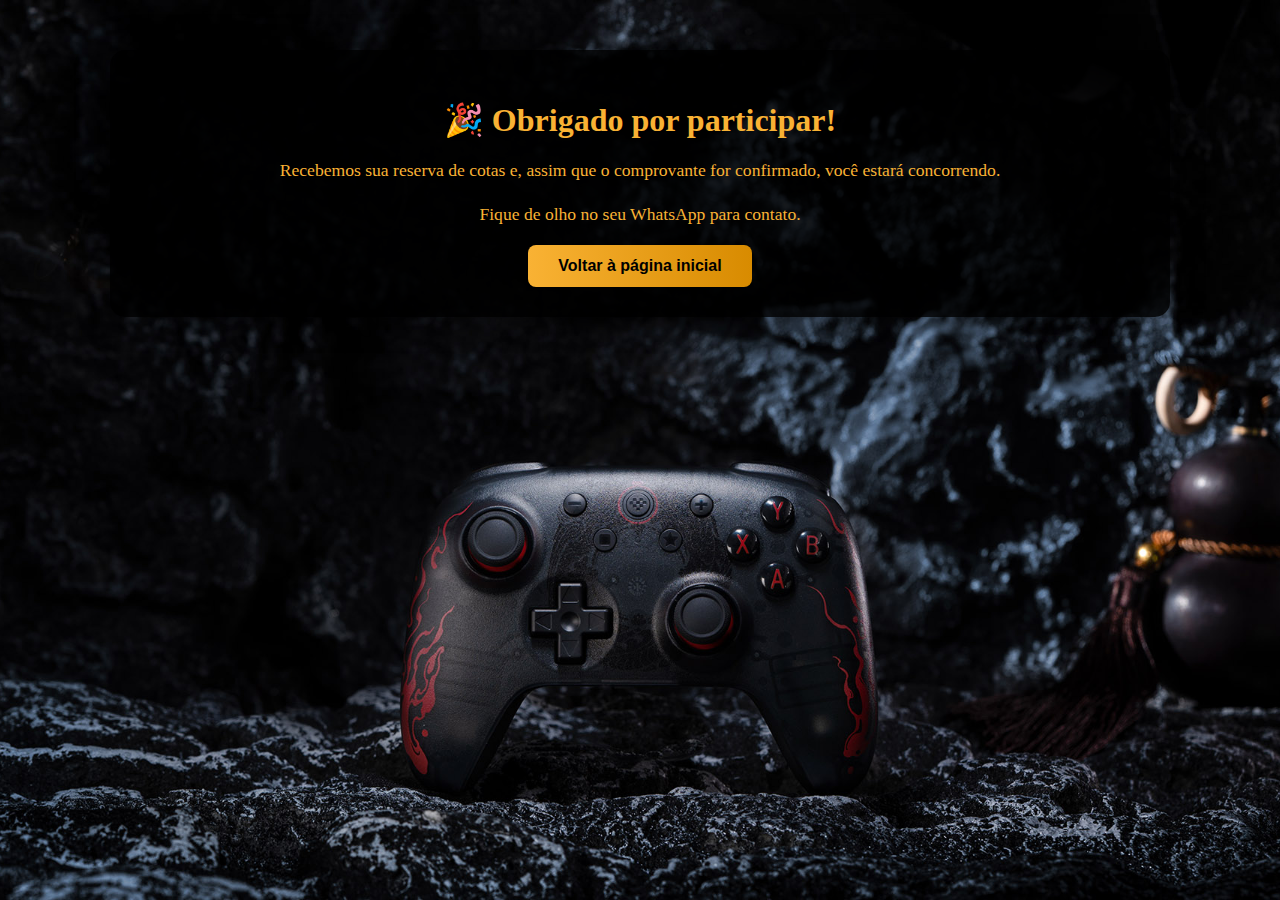
<file: obrigado.html>
<!DOCTYPE html>
<html lang="pt-BR">
<head>
  <meta charset="UTF-8" />
  <meta name="viewport" content="width=device-width, initial-scale=1" />
  <title>Obrigado pela compra!</title>
  <link rel="stylesheet" href="style.css" />
</head>
<body>
  <div class="container">
    <h1>🎉 Obrigado por participar!</h1>
    <p>Recebemos sua reserva de cotas e, assim que o comprovante for confirmado, você estará concorrendo.</p>
    <p>Fique de olho no seu WhatsApp para contato.</p>
    <a href="index.html"><button>Voltar à página inicial</button></a>
  </div>
</body>
</html>
</file>
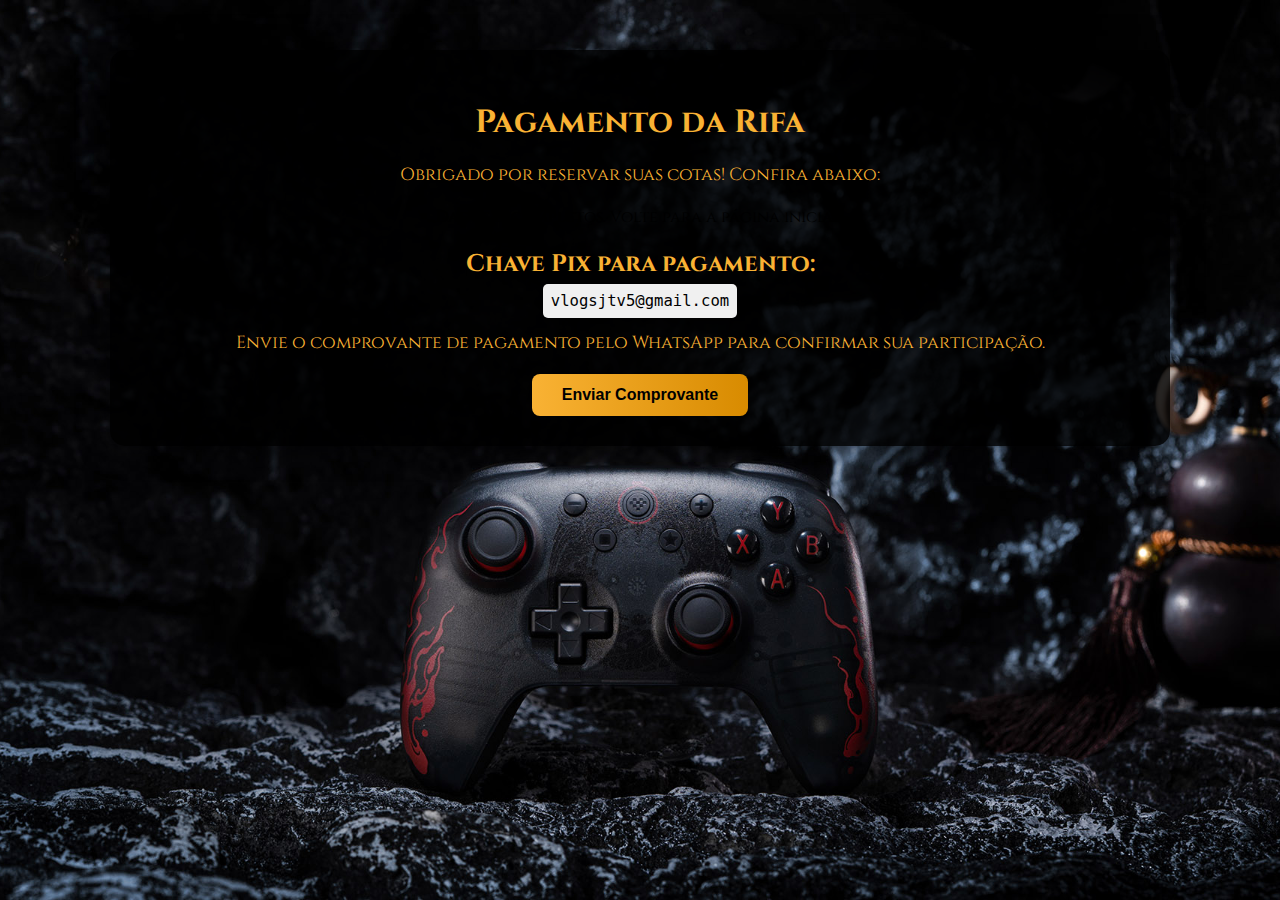
<file: pagamento.html>
<!DOCTYPE html>
<html lang="pt-BR">
<head>
  <meta charset="UTF-8" />
  <meta name="viewport" content="width=device-width, initial-scale=1" />
  <title>Pagamento da Rifa - Jão</title>
  <link href="https://fonts.googleapis.com/css2?family=Cinzel:wght@700&display=swap" rel="stylesheet">
  <link rel="stylesheet" href="style.css" />
</head>
<body>
  <div class="container">
    <h1>Pagamento da Rifa</h1>
    <p>Obrigado por reservar suas cotas! Confira abaixo:</p>

    <div id="info"></div>

    <h2>Chave Pix para pagamento:</h2>
    <code id="pixKey" style="font-size:1.2em; background:#f0f0f0; padding:8px; border-radius:5px; user-select: all;">vlogsjtv5@gmail.com</code>

    <p>Envie o comprovante de pagamento pelo WhatsApp para confirmar sua participação.</p>

    <button onclick="enviarComprovante()">Enviar Comprovante</button>
  </div>

  <script>
    // Pega os parâmetros da URL
    const params = new URLSearchParams(window.location.search);
    const nome = params.get("nome");
    const cpf = params.get("cpf");
    const cotas = params.get("cotas");

    const infoDiv = document.getElementById("info");
    if (nome && cpf && cotas) {
      infoDiv.innerHTML = `
        <p><strong>Nome:</strong> ${nome}</p>
        <p><strong>WhatsApp:</strong> ${whatsapp}</p>
        <p><strong>Cotas reservadas:</strong> ${cotas}</p>
        <p><strong>Total:</strong> R$${cotas.split(",").length}</p>
      `;
    } else {
      infoDiv.textContent = "Dados incompletos. Volte para a página inicial.";
    }

    function enviarComprovante() {
    const mensagem = `Olá! Fiz o pagamento da rifa com os seguintes dados:\n\nNome: ${nome}\nCPF: ${cpf}\nCotas: ${cotas}\nValor: R$${cotas.split(",").length * 2},00\n\nSegue o comprovante.`;      const seuNumero = "+5521969880437"; // só números
      const url = `https://wa.me/${seuNumero}?text=${encodeURIComponent(msg)}`;
      window.open(url, "_blank");
    }
  </script>
</body>
</html>
</file>
<file: style.css>
@import url('https://fonts.googleapis.com/css2?family=Inter:wght@400;600&display=swap');

body {
  font-family: 'Cinzel', serif;
  margin: 0;
  padding: 0;
 background: url('fundo.jpg') no-repeat center center fixed;

  background-size: cover;
  color: #000000;
}

.container {
  max-width: 1000px;
  margin: 50px auto;
  padding: 30px;
  background: rgba(0, 0, 0, 0.85);
  border-radius: 15px;
  box-shadow: 0 0 30px rgba(0, 0, 0, 0.6);
  text-align: center;
}

h1 {
  font-size: 2rem;
  color: #f9b234;
  margin-bottom: 10px;
}

.descricao {
  font-size: 1.1rem;
  color: #ddd;
  margin-bottom: 20px;
}

.premio-img {
  width: 100%;
  max-width: 400px;
  border-radius: 12px;
  margin-bottom: 20px;
  box-shadow: 0 0 15px rgba(0, 0, 0, 0.5);
}

h2 {
  color: #f9b234;
  margin-bottom: 10px;
}

.cotas {
  display: grid;
  grid-template-columns: repeat(auto-fill, minmax(50px, 1fr));
  gap: 10px;
  margin-bottom: 20px;
}

.cotas div {
  background: #222;
  border: 2px solid #555;
  padding: 10px 0;
  border-radius: 8px;
  cursor: pointer;
  font-weight: bold;
  color: #fff;
  transition: 0.2s ease;
}

.cotas div:hover {
  background: #333;
  border-color: #f9b234;
}

.cotas .selecionada {
  background: #f9b234;
  color: #000;
  border-color: #f9b234;
}

.cotas .ocupada {
  background: #666;
  color: #bbb;
  cursor: not-allowed;
}

button {
  background: linear-gradient(90deg, #f9b234, #d88b00);
  color: #000;
  border: none;
  padding: 12px 30px;
  border-radius: 8px;
  font-size: 16px;
  font-weight: bold;
  cursor: pointer;
  transition: 0.3s ease;
}

button:hover {
  filter: brightness(1.1);
}
.container p {
  color: #f9b234; /* cor dourada estilo Wukong */
  font-size: 1.1rem;
  line-height: 1.5;
}
</file>
